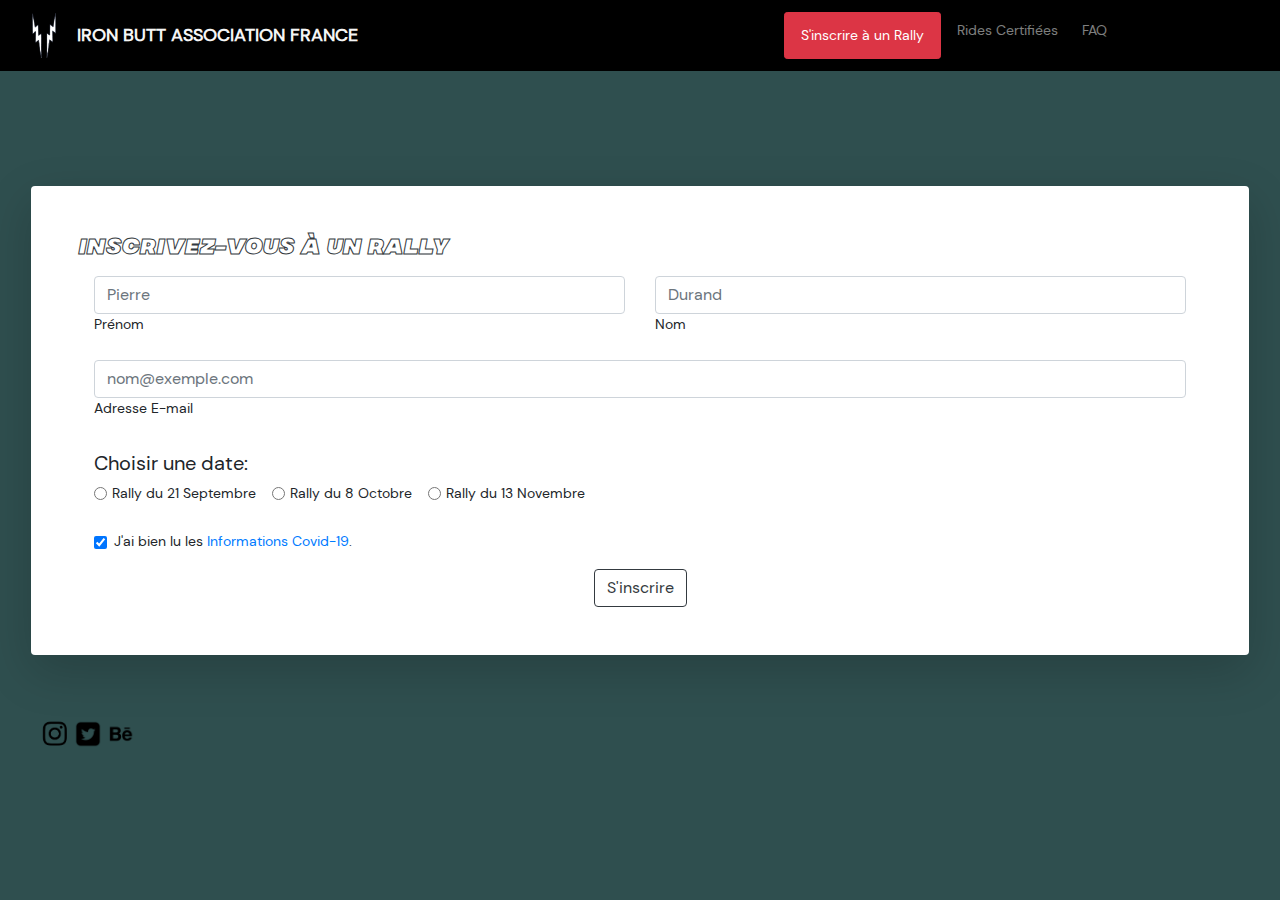
<file: rallies.html>
<!doctype html>
<html lang="fr">
<head>
    <meta charset="utf-8">
    <meta name="viewport" content="width=device-width, initial-scale=1">
    <title>IBA France</title>
    <!-- Bootstrap CSS -->
    <link href="bootstrap-4.4.1-dist/css/bootstrap.min.css" rel="stylesheet">
    <!-- Our CSS -->
    <link rel="stylesheet" href="style.css">
</head>

<body>

    <!--Header section-->
    <header>
        <nav class="navbar fixed-top navbar-dark navbar-expand-lg" style="background-color: black;">
                
            <!--Logo/Brand section-->
            <div class="navbar-header">
                <a class="navbar-brand" href="https://dborione.github.io/iron-butt-france/index.html">
                    <img src="./images/logo-lightning.png" alt="logo-1" class="d-inline-block align-middle top-logo">
                        <span class="brand-name full-text">Iron Butt Association France</span>
                        <span class="brand-name short-text">IBA France</span>  
                </a>
            </div>
            <!--End logo/Brand section-->
            
            <!--Menu section-->
            <button class="navbar-toggler" type="button" data-toggle="collapse" data-target="#navbar-collapse" aria-controls="navbar-collapse" aria-expanded="false" aria-label="Toggle navigation">
                <span class="navbar-toggler-icon"></span>
            </button>

            <div class="collapse navbar-collapse" id="navbar-collapse">
                <ul class="navbar-nav mr-auto mt-2 mt-lg-0">
                    <li class="nav-item active mr-2">
                        <button class="btn btn-danger btn-sm">
                            <a class="nav-link text-white" href="https://dborione.github.io/iron-butt-france/rallies">S'inscrire à un Rally</a>
                        </button>
                    </li>
                    <li class="nav-item mr-2">
                        <a class="nav-link" href="https://dborione.github.io/iron-butt-france/rides">Rides Certifiées</a>
                    </li>
                    <li class="nav-item mr-2">
                        <a class="nav-link" href="https://dborione.github.io/iron-butt-france/index.html#FAQ">FAQ</a>
                    </li>
                </ul>
            </div>
            <!--End Menu section-->

        </nav>   
    </header>   
    <!--Header section-->
  

    <main>
        <section class="rally-page container-fluid"> 
            <div class="card mx-3 mt-n5 shadow-lg mb-5 rounded" style="border-radius:0px; border:none">
                <div class="card-body p-5">
                    <h4 class="rally-card-title mb-3 text-dark text-uppercase">Inscrivez-vous à un Rally</h4>
                
                    <form class="rally-form container-fluid ">
                        <div class="row">
                            <div class="col-sm-6">
                                <div class="form-floating mb-3">
                                    <input type="text" class="form-control" id="floatingTextInput1" placeholder="Pierre">
                                    <label for="floatingTextInput1">Prénom</label>
                                </div>
                            </div>
                            <div class="col-sm-6">
                                <div class="form-floating mb-3">
                                    <input type="text" class="form-control" id="floatingTextInput2" placeholder="Durand">
                                    <label for="floatingTextInput2">Nom</label>
                                </div>
                            </div>
                        </div>
                        <div class="form-floating mb-4">
                            <input type="email" class="form-control" id="floatingEmailInput" placeholder="nom@exemple.com">
                            <label for="floatingEmailInput">Adresse E-mail</label>
                        </div>
                        <div class="rally-dates mb-4">
                            <h5>Choisir une date:</h5>
                            <div class="form-check form-check-inline">
                                <input class="form-check-input" type="radio" name="inlineRadioOptions" id="inlineRadio1" value="option1">
                                <label class="form-check-label" for="inlineRadio1">Rally du 21 Septembre</label>
                            </div>
                            <div class="form-check form-check-inline">
                                <input class="form-check-input" type="radio" name="inlineRadioOptions" id="inlineRadio2" value="option2">
                                <label class="form-check-label" for="inlineRadio2">Rally du 8 Octobre</label>
                            </div>
                            <div class="form-check form-check-inline">
                                <input class="form-check-input" type="radio" name="inlineRadioOptions" id="inlineRadio3" value="option3">
                                <label class="form-check-label" for="inlineRadio3">Rally du 13 Novembre</label>
                            </div>
                        </div>
                        <div class="form-check form-switch mb-3">
                            <input class="form-check-input" type="checkbox" id="flexSwitchCheckChecked" checked>
                            <label class="form-check-label" for="flexSwitchCheckChecked">J'ai bien lu les <a href="">Informations Covid-19</a>.</label>
                        </div>
                        <div class="text-center">
                        <button type="submit" class="btn btn-outline-dark">S'inscrire</button>
                        </div>
                    
                    </form>
                </div>
            </div>
        </section>
    </main>

    <footer class="footer">
        <div class="social pt-3">
            <ul>
                <li><img src="./images/logo-ig.png" alt="instagram"></li>
                <li><img src="./images/logo-twitter-1.png" alt="twitter"></li>
                <li><img src="./images/logo-behance.png" alt="behance"></li>
            </ul>
        </div>
    </footer>
    
</body>

 <!-- jQuery -->
 <script src="https://code.jquery.com/jquery-3.6.0.min.js" integrity="sha256-/xUj+3OJU5yExlq6GSYGSHk7tPXikynS7ogEvDej/m4=" crossorigin="anonymous"></script>
 <!-- Bootstrap JavaScript -->
 <script src="bootstrap-4.4.1-dist/js/bootstrap.bundle.min.js"></script>
</html>
</file>
<file: style.css>
@font-face {
    font-family: "Legothick";
    src: url("./fontes/Legothick.woff") format("woff");
}

@font-face {
    font-family: "NeueHaasGroteskText-Bold";
    src: url("./fontes/NeueHaasGroteskText-Bold.woff") format("woff");
}

@font-face {
    font-family: "GT-AMERICA-EXTENDED-BOLD";
    src: url("./fontes/GT-AMERICA-EXTENDED-BOLD.woff") format("woff");
}

@font-face {
    font-family: "Contender";
    src: url("./fontes/Contenderfreeversion-eZ596.otf") format("woff");
}

@font-face {
    font-family: "Soulmaze";
    src: url("./fontes/MADE\ Soulmaze\ PERSONAL\ USE.otf") format("woff");
}

@font-face {
    font-family: "Soulmaze Italic";
    src: url("./fontes/MADE\ Soulmaze\ Italic\ PERSONAL\ USE.otf") format("woff");
}

@font-face {
    font-family: "Soulmaze Outline";
    src: url("./fontes/MADE\ Soulmaze\ Outline\ PERSONAL\ USE.otf") format("woff");
}

@font-face {
    font-family: "Soulmaze Outline Italic";
    src: url("./fontes/MADE\ Soulmaze\ Outline\ Italic\ PERSONAL\ USE.otf") format("woff");
}

@font-face {
    font-family: "DMSans-Regular";
    src: url("./fontes/DMSans-Regular.woff") format("woff");
}

@font-face {
    font-family: "Quarry-Digger";
    src: url("./fontes/QuarryDigger-Regular.otf") format("woff");
}

@font-face {
    font-family: "Windsor";
    src: url("./fontes/Windsor\ Regular.ttf") format("woff");
}

@font-face {
    font-family: "Monthoers";
    src: url("./fontes/Monthoers.otf") format("woff");
}

body {
    padding-top: 8vh;
    font-family: "NeueHaasGroteskText-Bold", Helvetica, sans-serif;
    font-size: 90%;
    background-color: darkslategray;   
}

main {
    background-color: lightgray;
    font-style: bolder;
    display: flex;
    flex-wrap: wrap;
    justify-content: flex-start;
}

.brand-name {
    font-family: "DMSans-Regular";
    font-weight: bold;
    text-transform: uppercase;
    font-size: 90%;
    color: whitesmoke;
    padding: 5%;
}

.brand-name:hover {
    font-family: "DMSans-Regular";
    font-weight: bold;
    text-transform: uppercase;
    font-size: 90%;
    color: lightgray;
    padding: 5%;
}

.top-logo {
    padding-left: 5%;
    max-width:5vw; 
    max-height:5vh; 
}
.short-text {
    display: none;
}

@media (max-width: 800px) {
    .short-text {display: inline-block;}
    .full-text {display: none;}
}

/* Nav */
.navbar-header {
    width: 60vw;
}

.navbar-nav {
    padding-right: 10%;
}

.nav-link {
    font-family: "DMSans-Regular";
    /*font-size: 32px;
    text-transform: uppercase; */
    color: black;
    text-decoration: none;
}

.nav-link:hover {
    color:whitesmoke
}

.nav-link > a:hover{
    color: black;
    font-size: 15%;
}

.navbar {
    display: flex;
}

nav ul li {
    display: inline;
    list-style: none;
}
/* End Nav */

/* Hero */
.hero-section-1 {
    background: url("./images/luggage-moto.jpg");
    background-size: cover;
    background-repeat: no-repeat; 
    max-width: 100vw;
    max-height: 100vh;
    text-align: center;
  }
  
.hero-section-1 .hero-section-text-1 {
    color: #fefefe;
    text-shadow: 1px 1px 2px #0a0a0a;
  }
  
.hero-section-text-1 {
    font-family: "Soulmaze Outline Italic";
    font-size: 225%;
    padding-top: 15%;
    padding-bottom: 15%;
}

@media (min-width:999px) {
    .hero-section-text-1 {font-size: 360%;}
}

.hero-section-2 { 
    padding-top: 15%;
    padding-bottom: 15%;
    background-color: darkslategray;
}

.hero-section-text-2 {
    font-family: "DMSans-Regular";
    font-weight: bold; 
    padding-top: 15%;
    padding-bottom: 15%;
}
/*
.hero-section-p-2 {
    text-align: justify;
    text-justify: inter-word;
}
*/
.hero-section-3 {
    background: url("./images/solo-moto-1.jpg");
    background-size: cover;
    background-repeat: no-repeat; 
    max-width: 100vw;
    max-height: 100vh;
    text-align: center;
    padding-bottom: 50%;
  }
  
.hero-3-title {
    font-family: "Soulmaze OUtline Italic";
    font-size: 250%;
    font-weight: lighter;
    text-shadow: 1px 1px 2px #0a0a0a;
}
  
.hero-section-text-3 {
    color: #fefefe; 
    padding-top: 15%;
    padding-bottom: 15%;
}


.hero-section-4 { 
    padding-top: 15%;
    padding-bottom: 15%;
    background-color: darkslategray;
}
/* End Hero */

/* Rally Page */
.rally-bg {
    max-height: 15%;
}

.rally-page {
    font-family: "DMSans-Regular"; 
    background-color: darkslategray;
    max-width: 100vw;
}

@media (max-width:426px) {
    .rally-page {padding-top: 6vh;}
}

@media (min-width:321px) {
    .rally-page {padding-top: 3vh;}
}

@media (max-width:769px) {
    .rally-page {padding-top: 19vh;}
}

@media (min-width:770px) {
    .rally-page {padding-top: 18vh;}
}
/*
.rally-card-title{
    font-family: "DMSans-Regular"; 
    font-size:150%;
}
*/
.rally-card-title{
    font-family: "Soulmaze Outline Italic"; 
    font-weight: bold;
    font-size:150%;
}

.rally-page-title {
    padding-bottom: 15%;
}
/* End Rally Page */

/* FAQ Page */
.accordion {
    max-width: 100vw;
    background-color: darkslategray;
}

.card {
    border: none;
}

.collapsed {
    font-family: "DMSans-Regular";
    color: black;
    text-decoration: none;

}

.collapsing {
    font-family: "DMSans-Regular";
    color: black;
    text-decoration: none;
}

.collapse.show {
    font-family: "DMSans-Regular";
    color: black;
    text-decoration: none;
}

.btn-link {
    color: black;
    text-decoration: none;
}

.btn-link:hover {
    color: black;
    text-decoration: none;
}

.btn-link:visited {
    color: black;
    text-decoration: none;
}
/* End FAQ Page */


/* Rides Page */
.ride-card {
    box-shadow: 0 1px 1px rgba(0, 0, 0, 0.1), 0 2px 2px rgba(0, 0, 0, 0.1), 0 4px 4px rgba(0, 0, 0, 0.1), 
    0 8px 8px rgba(0, 0, 0, 0.1), 0 16px 16px rgba(0, 0, 0, 0.1);
}

.card-img-overlay + :not(.card-body-rides):hover{
    font-family:"Soulmaze Italic";
}

.card-img-overlay {
    box-shadow: rgba(0, 0, 0, .2) 0 0 0 1000000px inset;    
}

.rides-section-main {
    background-color: darkslategray;
}

.rides-section {
    max-width: 100vw;
    padding-left: 15%;
    padding-right: 15%;  
}

.card-body-rides {
    padding-top: 10%;
    max-width: 100%;
    max-height: 100%;
}

.card-title {
    font-size: 250%;
}

.card-text {
    font-size: 150%;
}

.card-img {
    object-fit: cover;
} 

.cards {
    height: 100vh;
}

.card-img:hover {
    filter: grayscale(100%);
} 

.card-number {
    font-size: 125px;
    text-align: left;
    width: auto; 
    font-family:"Soulmaze Outline Italic";
}

.card-number:hover {
    font-family:"Soulmaze Italic";
}
/* Rides Page */

/* Aside */
aside {
    position: fixed;
    margin-left: -18px;
    display: flex;
    align-items: flex-end;
}

.nums {
    margin: 0;
    padding: 0;
    display: flex;
    writing-mode: vertical-lr;
}

aside ul li {
    position: relative;
    margin: 1em;
    padding: 1em;
}

a {
    font-weight: normal;
}
/* End Aside */

.social ul img {
    max-width: 30px;
    max-height: 30px;
    width: auto;
    height: auto;
    list-style: none;
    display: inline;
}

.social > ul li {
    list-style: none;
    display: inline;
    
}

html {
    scroll-behavior:smooth;
    
}

#scroll-container {
  border-radius: 5px;
  overflow: hidden;
}

#scroll-text {
  /* animation properties */
  -moz-transform: translateX(100%);
  -webkit-transform: translateX(100%);
  transform: translateX(100%);
  
  -moz-animation: my-animation 15s linear infinite;
  -webkit-animation: my-animation 15s linear infinite;
  animation: my-animation 10s linear infinite;
}

/* for Firefox */
@-moz-keyframes my-animation {
  from { -moz-transform: translateX(100%); }
  to { -moz-transform: translateX(-100%); }
}

/* for Chrome */
@-webkit-keyframes my-animation {
  from { -webkit-transform: translateX(100%); }
  to { -webkit-transform: translateX(-100%); }
}

@keyframes my-animation {
  from {
    -moz-transform: translateX(100%);
    -webkit-transform: translateX(100%);
    transform: translateX(100%);
  }
  to {
    -moz-transform: translateX(-100%);
    -webkit-transform: translateX(-100%);
    transform: translateX(-100%);
  }
</file>
